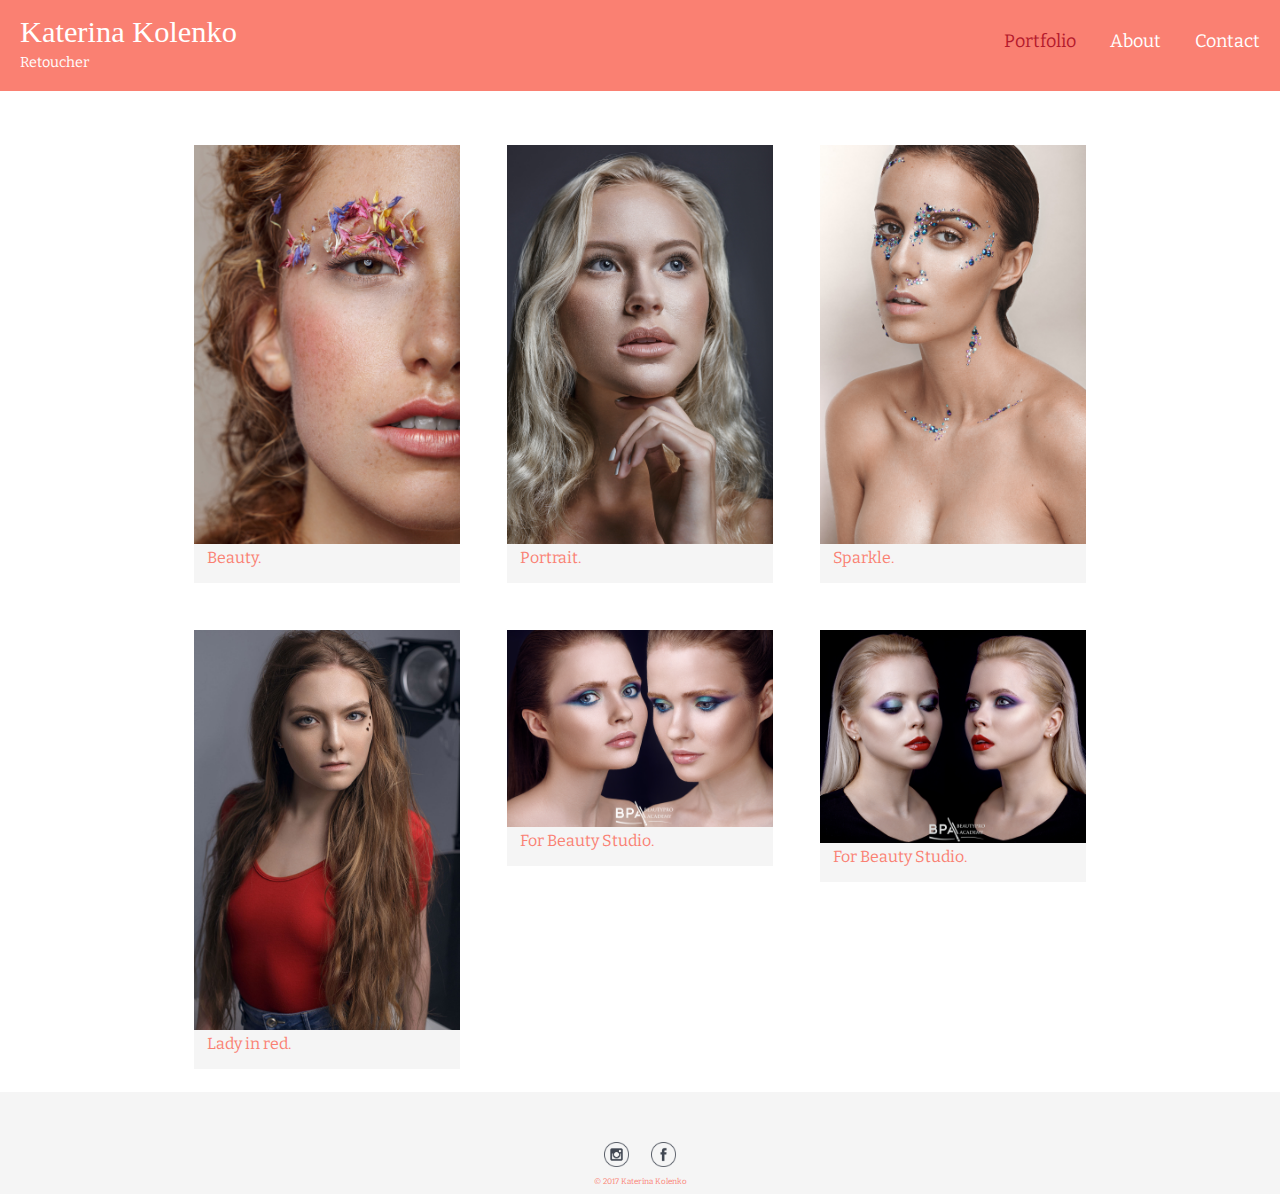
<file: index.html>
<!DOCTYPE html>
<html>
  <head>
    <meta charset="utf-8">
       <title>Katerina Kolenko | Retoucher</title>
    <link rel="stylesheet" href="css/normalize.css">
    <link href="https://fonts.googleapis.com/css?family=Bitter|Lora:700" rel="stylesheet">
    <link rel="stylesheet" href="css/main.css">
    <link rel="stylesheet" href="css/responsive.css">
    <style>
      footer p {
        color: #fa8072;
         }
      section ul p {
        color: #fa8072;
      }
     </style>
  </head>
  <body>
    <div id="wrapper">
      <div id="header">    
      <header>
            <a href="index.html" id="logo">
              <h1>Katerina Kolenko</h1>
              <h2>Retoucher</h2>
            </a>
            <nav>
              <ul>
                <li><a href="index.html" class="selected">Portfolio</a></li>
                <li><a href="about.html">About</a></li>
                <li><a href="contact.html">Contact</a></li>
              </ul>
            </nav>
          </header>
        </div>
    <div id="content">
          <section>
            <ul id="gallery">
              <li>
                <a href="img/1.jpg">
                <img src="img/1.jpg" alt=""><p>Beauty.</p>
                </a>
              </li>
              <li>
                <a href="img/2.jpg">
                <img src="img/2.jpg" alt=""><p>Portrait.</p>
                </a>
              </li>
              <li>
                <a href="img/3.jpg">
                <img src="img/3.jpg" alt=""><p>Sparkle.</p>
                </a>
              </li>
              <li>
                <a href="img/4.jpg">
                <img src="img/4.jpg" alt=""><p>Lady in red.</p>
                </a>
              </li>
              <li>
                <a href="img/6.jpg">
                <img src="img/6.jpg" alt=""><p>For Beauty Studio.</p>
                </a>
              </li>
              <li>
                <a href="img/7.jpg">
                <img src="img/7.jpg" alt=""><p>For Beauty Studio.</p>
                </a>
              </li>
            </ul>
          </section>
      </div>
      <div id="footer">   
          <footer>
               <a href="http://www.instagram.com/kolenkortch"><img src="img/i1.png" alt="" class="social-icon"></a>
               <a href="http://www.facebook.com/kolenko1100"><img src="img/f1.png" alt="" class="social-icon"></a>
               <p>&copy; 2017 Katerina Kolenko</p>
          </footer>
        </div>
      </div>
      </body>
</html>
</file>
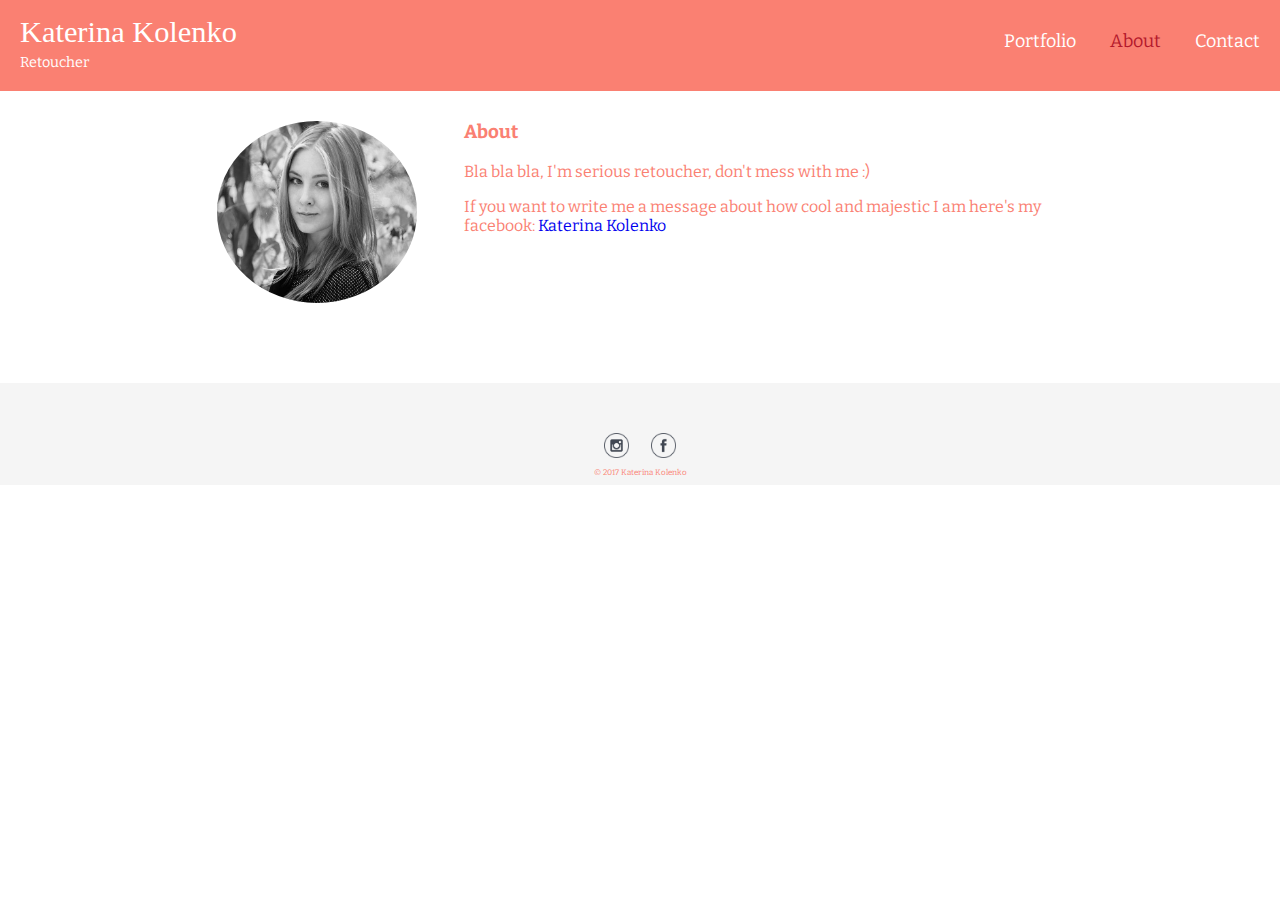
<file: about.html>
<!DOCTYPE html>
<html>
  <head>
    <meta charset="utf-8">
       <title>Katerina Kolenko | Retoucher</title>
    <link rel="stylesheet" href="css/normalize.css">
    <link href="https://fonts.googleapis.com/css?family=Bitter|Lora:700" rel="stylesheet">
    <link rel="stylesheet" href="css/main.css">
    <link rel="stylesheet" href="css/responsive.css">
    <style>
      footer p {
        color: #fa8072;
         }
      section ul p {
        color: #fa8072;
      }
     </style>
  </head>
  <body>
    <div id="wrapper">
      <div id="header">  
        <header>
            <a href="index.html" id="logo">
              <h1>Katerina Kolenko</h1>
              <h2>Retoucher</h2>
            </a>
            <nav>
              <ul>
                <li><a href="index.html">Portfolio</a></li>
                <li><a href="about.html" class="selected">About</a></li>
                <li><a href="contact.html">Contact</a></li>
              </ul>
            </nav>
          </header>
       </div>
       <div id="content">
          <section>
            <img src="img/Photo1.jpg" class="Photo" alt="My photo should be here">
            <h3>About</h3>
            <p>Bla bla bla, I'm serious retoucher, don't mess with me :)</p>
            <p>If you want to write me a message about how cool and majestic I am here's my facebook: <a href="http://www.facebook.com/kolenko1100">Katerina Kolenko</a></p>                          
          </section>
       </div>
       <div id="footer">
          <footer>
               <a href="http://www.instagram.com/kolenkortch"><img src="img/i1.png" class="social-icon"></a>
               <a href="http://www.facebook.com/kolenko1100"><img src="img/f1.png" class="social-icon"></a>
               <p>&copy; 2017 Katerina Kolenko</p>
          </footer>
      </div>
    </div>
  </body>
</html>
</file>
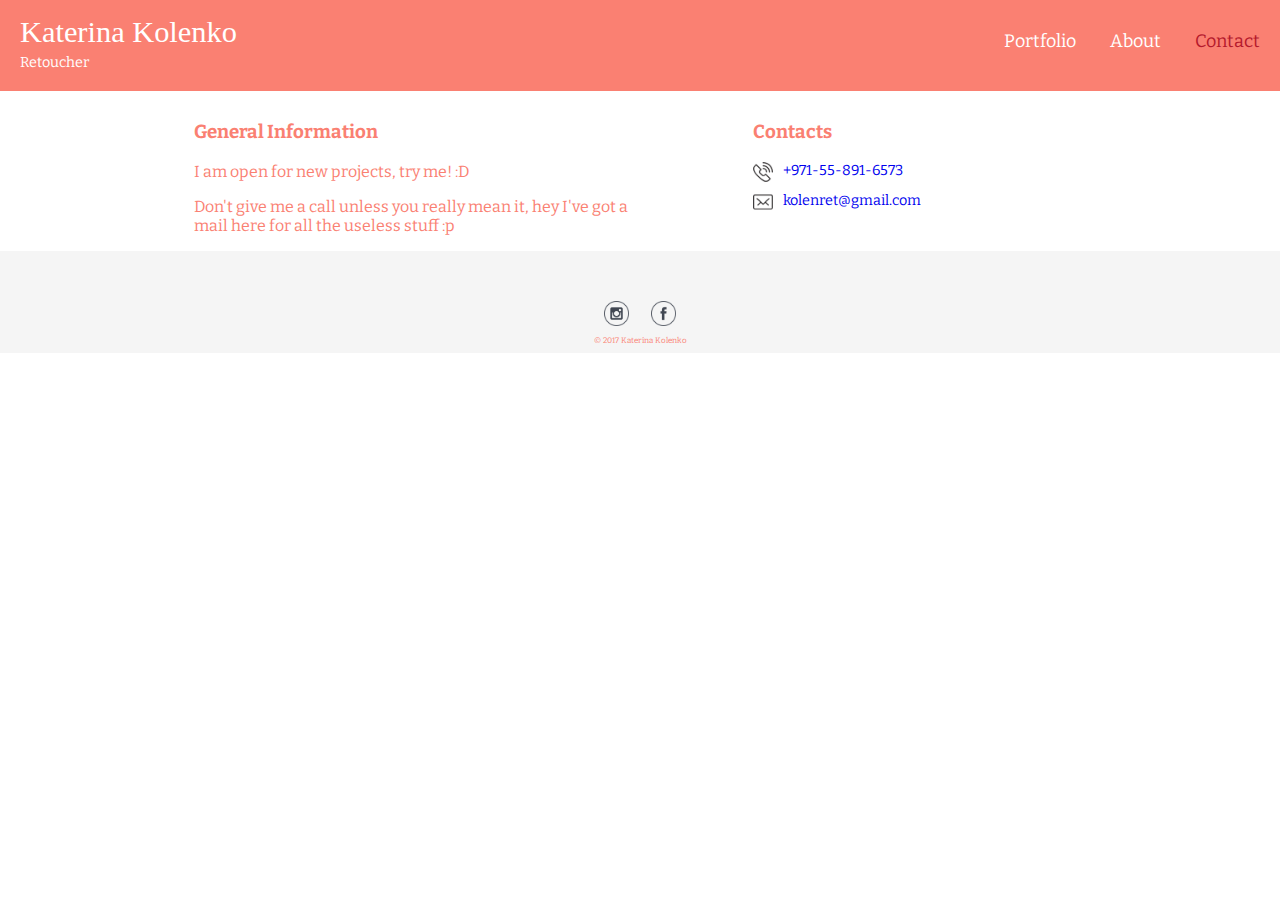
<file: contact.html>
<!DOCTYPE html>
<html>
  <head>
    <meta charset="utf-8">
       <title>Katerina Kolenko | Retoucher</title>
    <link rel="stylesheet" href="css/normalize.css">
    <link href="https://fonts.googleapis.com/css?family=Bitter|Lora:700" rel="stylesheet">
    <link rel="stylesheet" href="css/main.css">
    <link rel="stylesheet" href="css/responsive.css">
    <style>
      footer p {
        color: #fa8072;
         }
      section ul p {
        color: #fa8072;
      }
     </style>
  </head>
  <body>
    <div id="wrapper">
         <div id="header"> 
          <header>
            <a href="index.html" id="logo">
              <h1>Katerina Kolenko</h1>
              <h2>Retoucher</h2>
            </a>
            <nav>
              <ul>
                <li><a href="index.html">Portfolio</a></li>
                <li><a href="about.html">About</a></li>
                <li><a href="contact.html" class="selected">Contact</a></li>
              </ul>
            </nav>
          </header>
        </div>
           <div id="content">
          <section id="primary">
            <h3>General Information</h3>
            <p>I am open for new projects, try me! :D</p>
            <p>Don't give me a call unless you really mean it, hey I've got a mail here for all the useless stuff :p</p>
          </section>
          <section id="secondary">
            <h3>Contacts</h3>
              <ul class="contact-info">
                <li class="phone"><a href="tel:+971-55-891-6973">+971-55-891-6573</a></li>
                <li class="mail"><a href="mailto:kolenret@gmail.com">kolenret@gmail.com</a></li>
              </ul>
          </section>
             </div>
          <div id="footer">
          <footer>
               <a href="http://www.instagram.com/kolenkortch"><img src="img/i1.png" class="social-icon"></a>
               <a href="http://www.facebook.com/kolenko1100"><img src="img/f1.png" class="social-icon"></a>
               <p>&copy; 2017 Katerina Kolenko</p>
          </footer>
            </div>
    </div>
  </body>
</html>
</file>
<file: css/main.css>
/***********************************
GENERAL
***********************************/

body {
  height: auto;
  font-family: 'Bitter', serif;
  width: 100%;
  margin: 0;
  padding: 0;
  overflow-x: hidden;
  }
  

#content {
  max-width: 940px;
  margin: 0 auto;
  padding: 0 5%;
  }

a {
  text-decoration: none;
}

img {
  max-width: 100%;
}

h3 {
  margin: 0 0 1em 5%;
}
  
section p, ul {
  margin: 0 0 1em 5%;
}
  
  
  
/***********************************
HEADING
***********************************/

header {
  float:left;
  width: 100%;
  margin: 0 0 30px 0;
  padding: 5px 0 0 0 
}

#logo {
  background-color: #fa8072;
  text-align: center;
  margin: 0;
  }

h1 {
  font-family: 'Trocchi', serif;
  margin: 15px 0;
  font-size: 1.75em;
  font-weight: normal;
  line-height: 0.8em; 
}

h2 {
  margin: -5px 0 0;
  font-size: 0.75em;
  font-weight: normal;
}



/***********************************
NAVIGATION
***********************************/

nav {
  text-align: center;
  padding: 10px 0;
  margin: 20px 0 0;
}

nav ul {
  list-style: none;
  width: 100%;
  margin: 0 10px;
  padding: 0;
}

nav li {
  display: inline-block;
  margin: 0 5px;
  padding: 0;
}

nav a {
  font-weight: normal;
  padding: 10px 10px;
}



/***********************************
FOOTER
***********************************/

#footer {
  position: relative;
  bottom: 0;
  text-align: center;
  clear: both;
  font-size: 0.5em;
  padding-top: 50px;
  background-color: #f5f5f5;
  float:left;
  width:100%;
}

.social-icon {
  width: 25px;
  height: 25px;
  margin: 0 10px;
}




/***********************************
PAGE: PORTFOLIO
***********************************/

#gallery {
  margin: 0;
  padding: 0;
  list-style: none;
}

#gallery li {
  width: 45%;
  margin: 2.5%;
  float: left;
  background-color: #f5f5f5;
  color: #fa8072;
}




/***********************************
PAGE:ABOUT
***********************************/

.Photo {
  clear:both;
  max-width: 200px;
  display: block;
  margin: 0 auto 30px;
  border-radius: 100%;
}



/***********************************
PAGE:CONTACT
***********************************/

.contact-info {
  list-style: none;
  padding: 0;
  margin: 0;
  font-size: 0.9em;
}

.contact-info a {
  display: block;
  min-height: 20px;
  background-repeat: no-repeat;
  background-size: 20px 20px;
  padding: 0 0 0 30px;
  margin: 0 0 10px 5%;
}
  
.contact-info li.phone a {
  background-image: url('../img/phone.png');
}

.contact-info li.mail a {
  background-image: url('../img/mail.png');
}


/***********************************
COLOURS
***********************************/


/*header salmon colour*/
header {
  background: #fa8072;
  border-color: #ffa394;
}


/*headlines white*/
h1, h2 {
  color: #fff;
}


/*navigation orange and white*/
nav {
  background: #ffa394;
}

nav a {
  color: #fff;
}

nav a.selected, nav a:hover {
  color: #b5192c;
}

body {
  background-color: #fff;
  color: #fa8072;
}
</file>
<file: css/responsive.css>
/*********************************************
TWO COLUMN LAYOUT
*********************************************/

@media screen and (min-width: 480px) {
  #primary {
    width: 50%;
    float: left;
  }
  
  #secondary {
    width: 40%;
    float: right;
  }

/*********************************************
MARGINS FOR THREE COLUMN LAYOUT
2,5% ON THE SIDES * 6 = 15%
100%-15% = 85%
85%/3 (IMAGES) = 28.33333333333333333% 
SHOULD PUT THE REAL NUMBER
*********************************************/

/*********************************************
PAGE: PORTFOLIO
*********************************************/

  #gallery li {
    width: 28.3333333333%;
    float:left;
  }
  
 
/*********************************************
PAGE: ABOUT
*********************************************/

  .Photo {
    float: left;
    margin: 0 5% 80px 5%;
}
}









@media screen and (min-width: 660px) {
  
/*********************************************
HEADER
*********************************************/
  nav {
    background: #fa8072;
    float: right;
    text-align: right;
    margin: 0 0 10px 0;
    padding-top: 25px;
    padding-right: 15px;
    font-size: 1.125em;
    width: 45%;
  }
  
    
  #logo {
    text-align: left;
    float:left;
    padding: 0 0 0 20px; 
  }
  
  h1 {
    font-size: 1.9em;
  }
  
  h2 {
    font-size: 0.9em;
    margin-bottom: 20px;
  }  
  
  
}
</file>
